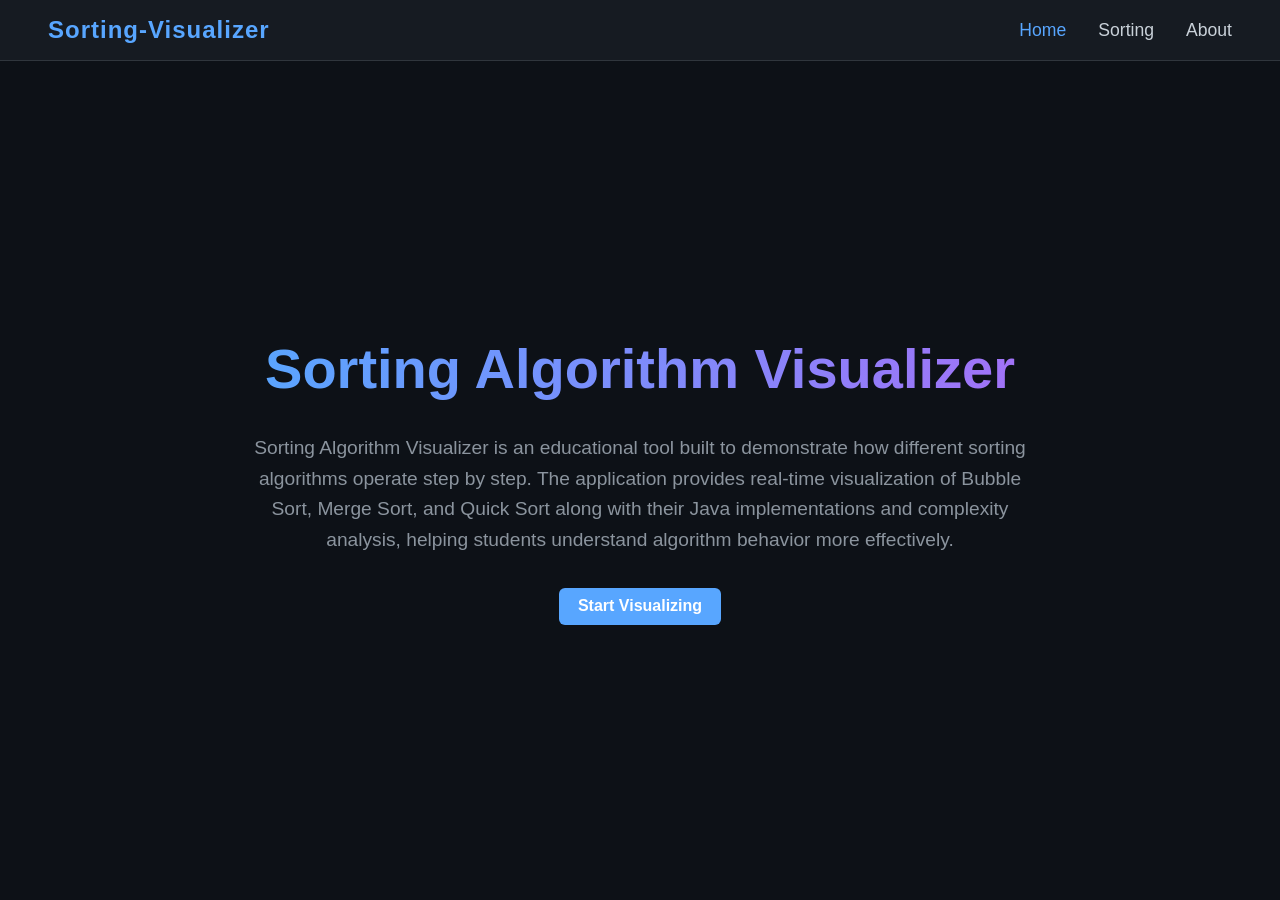
<file: index.html>
<!DOCTYPE html>
<html lang="en">

<head>
    <meta charset="UTF-8">
    <meta name="viewport" content="width=device-width, initial-scale=1.0">
    <title>Sorting Algorithm Visualizer</title>
    <link rel="stylesheet" href="style.css">
</head>

<body>
    <nav class="navbar">
        <div class="logo">Sorting-Visualizer</div>
        <ul class="nav-links">
            <li><a href="index.html" class="active">Home</a></li>
            <li><a href="visualizer.html">Sorting</a></li>
            <li><a href="about.html">About</a></li>
        </ul>
    </nav>

    <main class="home-container">
        <div class="hero">
            <h1>Sorting Algorithm Visualizer</h1>
            <p>
                <p>
Sorting Algorithm Visualizer is an educational tool built to demonstrate
how different sorting algorithms operate step by step. The application
provides real-time visualization of Bubble Sort, Merge Sort, and Quick Sort
along with their Java implementations and complexity analysis, helping
students understand algorithm behavior more effectively.
</p>
            </p>
            <a href="visualizer.html" class="btn primary-btn">Start Visualizing</a>
        </div>
    </main>
</body>

</html>
</file>
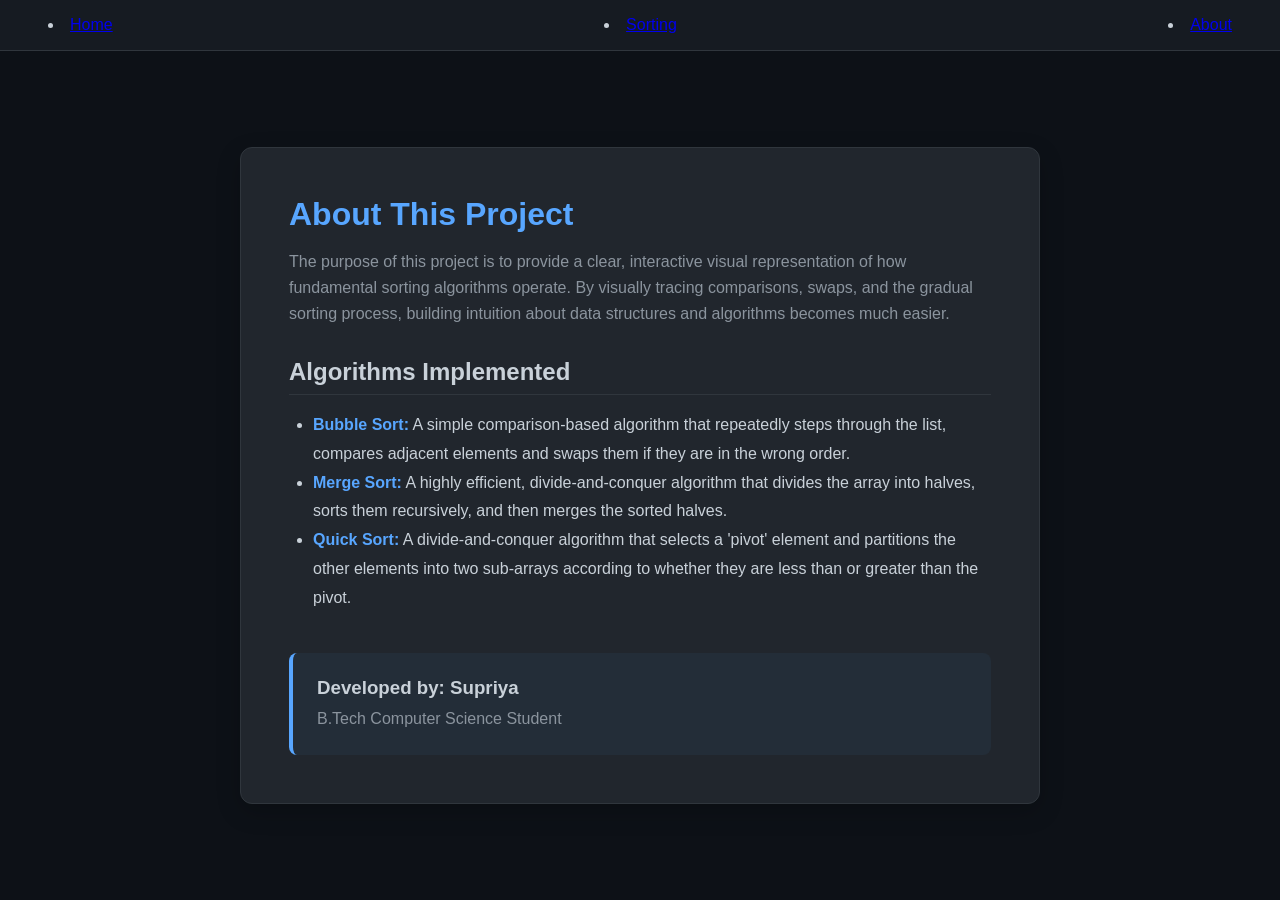
<file: about.html>
<!DOCTYPE html>
<html lang="en">
<head>
    <meta charset="UTF-8">
    <meta name="viewport" content="width=device-width, initial-scale=1.0">
    <title>About - Sorting Algorithm Visualizer</title>
    <link rel="stylesheet" href="style.css">
</head>
<body>
    <nav class="navbar">
            <li><a href="index.html">Home</a></li>
            <li><a href="visualizer.html">Sorting</a></li>
            <li><a href="about.html" class="active">About</a></li>
        </ul>
    </nav>
    <main class="about-container">
        <div class="about-card">
            <h1>About This Project</h1>
            <p class="purpose">
                The purpose of this project is to provide a clear, interactive visual representation of how fundamental sorting algorithms operate. By visually tracing comparisons, swaps, and the gradual sorting process, building intuition about data structures and algorithms becomes much easier.
            </p>
            <h2>Algorithms Implemented</h2>
            <ul class="algo-list">
                <li>
                    <strong>Bubble Sort:</strong> A simple comparison-based algorithm that repeatedly steps through the list, compares adjacent elements and swaps them if they are in the wrong order.
                </li>
                <li>
                    <strong>Merge Sort:</strong> A highly efficient, divide-and-conquer algorithm that divides the array into halves, sorts them recursively, and then merges the sorted halves.
                </li>
                <li>
                    <strong>Quick Sort:</strong> A divide-and-conquer algorithm that selects a 'pivot' element and partitions the other elements into two sub-arrays according to whether they are less than or greater than the pivot.
                </li>
            </ul>
            <div class="developer-info">
                
                <h3><strong>Developed by:</strong> Supriya</h3>
                <p>B.Tech Computer Science Student</p>
            </div>
        </div>
    </main>
</body>
</html>
</file>
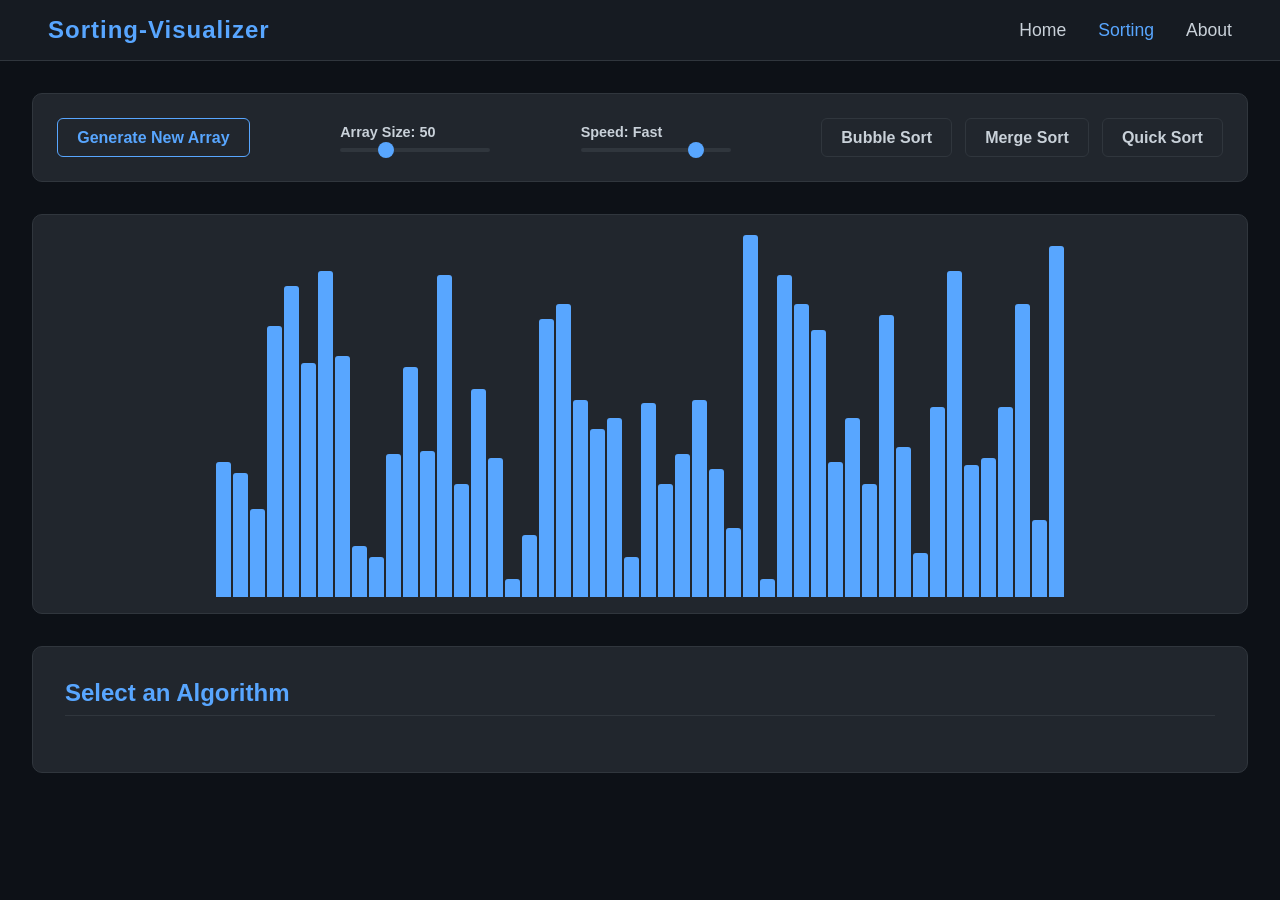
<file: visualizer.html>
<!DOCTYPE html>
<html lang="en">

<head>
    <meta charset="UTF-8">
    <meta name="viewport" content="width=device-width, initial-scale=1.0">
    <title>Visualizer - Sorting Algorithm Visualizer</title>
    <link rel="stylesheet" href="style.css">
</head>

<body>
    <nav class="navbar">
        <div class="logo">Sorting-Visualizer</div>
        <ul class="nav-links">
            <li><a href="index.html">Home</a></li>
            <li><a href="visualizer.html" class="active">Sorting</a></li>
            <li><a href="about.html">About</a></li>
        </ul>
    </nav>

    <main class="visualizer-container">
        <div class="controls-panel">
            <div class="control-group">
                <button id="generate-array" class="btn secondary-btn">Generate New Array</button>
            </div>

            <div class="control-group slider-group">
                <label for="array-size">Array Size: <span id="size-value">50</span></label>
                <input type="range" id="array-size" min="10" max="150" value="50">
            </div>

            <div class="control-group slider-group">
                <label for="speed-slider">Speed: <span id="speed-value">Fast</span></label>
                <input type="range" id="speed-slider" min="1" max="100" value="80">
            </div>

            <div class="control-group buttons-group">
                <button id="bubble-sort" class="btn algo-btn">Bubble Sort</button>
                <button id="merge-sort" class="btn algo-btn">Merge Sort</button>
                <button id="quick-sort" class="btn algo-btn">Quick Sort</button>
            </div>
        </div>

        <div id="bars-container" class="bars-container">
            <!-- Bars will be generated here by JS -->
        </div>

        <div class="info-section">
            <div class="info-header">
                <h2 id="algo-name">Select an Algorithm</h2>
            </div>

            <div class="info-content" id="info-content" style="display: none;">
                <div class="code-section">
                    <h3>Java Code Implementation</h3>
                    <pre><code id="java-code"></code></pre>
                </div>

                <div class="details-section">
                    <div class="complexity-card time-complexity">
                        <h3>Time Complexity</h3>
                        <p><strong>Best Case:</strong> <span id="time-best"></span></p>
                        <p><strong>Average Case:</strong> <span id="time-avg"></span></p>
                        <p><strong>Worst Case:</strong> <span id="time-worst"></span></p>
                    </div>

                    <div class="complexity-card space-complexity">
                        <h3>Space Complexity</h3>
                        <p><span id="space-comp"></span></p>
                    </div>

                    <div class="explanation-card">
                        <h3>How it works</h3>
                        <p id="algo-explanation"></p>
                    </div>
                </div>
            </div>
        </div>
    </main>

    <script src="script.js"></script>
</body>

</html>
</file>
<file: style.css>
:root {
    --bg-color: #0d1117;
    --nav-bg: #161b22;
    --text-main: #c9d1d9;
    --text-muted: #8b949e;
    --accent-blue: #58a6ff;
    --accent-hover: #3182ce;

    --bar-default: #58a6ff;
    --bar-compare: #e3b341;
    --bar-swap: #f85149;
    --bar-sorted: #3fb950;

    --card-bg: #21262d;
    --border-color: #30363d;
}

* {
    margin: 0;
    padding: 0;
    box-sizing: border-box;
    font-family: 'Segoe UI', Tahoma, Geneva, Verdana, sans-serif;
}

body {
    background-color: var(--bg-color);
    color: var(--text-main);
    min-height: 100vh;
    display: flex;
    flex-direction: column;
}

/* Navbar */
.navbar {
    background-color: var(--nav-bg);
    padding: 1rem 3rem;
    display: flex;
    justify-content: space-between;
    align-items: center;
    border-bottom: 1px solid var(--border-color);
}

.logo {
    font-size: 1.5rem;
    font-weight: bold;
    color: var(--accent-blue);
    letter-spacing: 1px;
}

.nav-links {
    list-style: none;
    display: flex;
    gap: 2rem;
}

.nav-links a {
    text-decoration: none;
    color: var(--text-main);
    font-size: 1.1rem;
    transition: color 0.3s;
}

.nav-links a:hover,
.nav-links a.active {
    color: var(--accent-blue);
}

/* Buttons */
.btn {
    padding: 0.6rem 1.2rem;
    border: none;
    border-radius: 6px;
    font-size: 1rem;
    cursor: pointer;
    font-weight: 600;
    transition: all 0.2s ease;
    text-decoration: none;
    display: inline-block;
}

.primary-btn {
    background-color: var(--accent-blue);
    color: #fff;
}

.primary-btn:hover {
    background-color: var(--accent-hover);
    transform: translateY(-2px);
}

.secondary-btn {
    background-color: transparent;
    color: var(--accent-blue);
    border: 1px solid var(--accent-blue);
}

.secondary-btn:hover {
    background-color: rgba(88, 166, 255, 0.1);
}

.algo-btn {
    background-color: var(--card-bg);
    color: var(--text-main);
    border: 1px solid var(--border-color);
}

.algo-btn:hover:not(:disabled) {
    border-color: var(--accent-blue);
    color: var(--accent-blue);
}

.algo-btn.active {
    background-color: var(--accent-blue);
    color: #fff;
    border-color: var(--accent-blue);
}

.algo-btn:disabled,
.secondary-btn:disabled {
    opacity: 0.5;
    cursor: not-allowed;
    pointer-events: none;
}

/* Home & About Pages */
.home-container,
.about-container {
    flex: 1;
    display: flex;
    justify-content: center;
    align-items: center;
    padding: 2rem;
}

.hero {
    text-align: center;
    max-width: 800px;
}

.hero h1 {
    font-size: 3.5rem;
    margin-bottom: 1.5rem;
    background: linear-gradient(to right, #58a6ff, #a371f7);
    -webkit-background-clip: text;
    -webkit-text-fill-color: transparent;
}

.hero p {
    font-size: 1.2rem;
    color: var(--text-muted);
    margin-bottom: 2rem;
    line-height: 1.6;
}

.about-card {
    background-color: var(--card-bg);
    padding: 3rem;
    border-radius: 12px;
    border: 1px solid var(--border-color);
    max-width: 800px;
    width: 100%;
    box-shadow: 0 8px 24px rgba(0, 0, 0, 0.2);
}

.about-card h1 {
    margin-bottom: 1rem;
    color: var(--accent-blue);
}

.purpose {
    margin-bottom: 2rem;
    line-height: 1.6;
    color: var(--text-muted);
}

.about-card h2 {
    margin-bottom: 1rem;
    padding-bottom: 0.5rem;
    border-bottom: 1px solid var(--border-color);
}

.algo-list {
    margin-left: 1.5rem;
    margin-bottom: 2.5rem;
    line-height: 1.8;
}

.algo-list strong {
    color: var(--accent-blue);
}

.developer-info {
    background-color: rgba(88, 166, 255, 0.05);
    padding: 1.5rem;
    border-radius: 8px;
    border-left: 4px solid var(--accent-blue);
}

.developer-info h3 {
    margin-bottom: 0.5rem;
}

.developer-info p {
    color: var(--text-muted);
    line-height: 1.5;
}

/* Visualizer Controls */
.visualizer-container {
    display: flex;
    flex-direction: column;
    padding: 2rem;
    max-width: 1400px;
    margin: 0 auto;
    width: 100%;
}

.controls-panel {
    display: flex;
    flex-wrap: wrap;
    justify-content: space-between;
    align-items: center;
    background-color: var(--card-bg);
    padding: 1.5rem;
    border-radius: 10px;
    border: 1px solid var(--border-color);
    margin-bottom: 2rem;
    gap: 1.5rem;
}

.control-group {
    display: flex;
    align-items: center;
}

.slider-group {
    flex-direction: column;
    align-items: flex-start;
    gap: 0.5rem;
}

.slider-group label {
    font-size: 0.9rem;
    font-weight: 600;
}

.buttons-group {
    gap: 0.8rem;
}

/* Range Sliders */
input[type=range] {
    -webkit-appearance: none;
    width: 150px;
    background: transparent;
}

input[type=range]::-webkit-slider-thumb {
    -webkit-appearance: none;
    height: 16px;
    width: 16px;
    border-radius: 50%;
    background: var(--accent-blue);
    cursor: pointer;
    margin-top: -6px;
}

input[type=range]::-webkit-slider-runnable-track {
    width: 100%;
    height: 4px;
    cursor: pointer;
    background: var(--border-color);
    border-radius: 2px;
}

/* Bars Container */
.bars-container {
    height: 400px;
    width: 100%;
    display: flex;
    align-items: flex-end;
    justify-content: center;
    background-color: var(--card-bg);
    border-radius: 10px;
    border: 1px solid var(--border-color);
    padding: 1rem;
    margin-bottom: 2rem;
}

.bar {
    background-color: var(--bar-default);
    margin: 0 1px;
    border-radius: 3px 3px 0 0;
    transition: height 0.1s ease;
}

/* Educational Section */
.info-section {
    background-color: var(--card-bg);
    border-radius: 10px;
    border: 1px solid var(--border-color);
    padding: 2rem;
}

.info-header h2 {
    color: var(--accent-blue);
    margin-bottom: 1.5rem;
    border-bottom: 1px solid var(--border-color);
    padding-bottom: 0.5rem;
}

.info-content {
    display: grid;
    grid-template-columns: 1fr 1fr;
    gap: 2rem;
}

.code-section pre {
    background-color: #0d1117;
    padding: 1.5rem;
    border-radius: 8px;
    overflow-x: auto;
    border: 1px solid var(--border-color);
    white-space: pre-wrap;
}

.code-section code {
    font-family: 'Courier New', Courier, monospace;
    font-size: 0.9rem;
    color: #c9d1d9;
    line-height: 1.5;
}

.code-section h3,
.complexity-card h3,
.explanation-card h3 {
    margin-bottom: 1rem;
    color: var(--text-main);
}

.details-section {
    display: flex;
    flex-direction: column;
    gap: 1.5rem;
}

.complexity-card,
.explanation-card {
    background-color: #0d1117;
    padding: 1.5rem;
    border-radius: 8px;
    border: 1px solid var(--border-color);
}

.complexity-card p {
    margin-bottom: 0.5rem;
    color: var(--text-muted);
}

.complexity-card span {
    color: var(--text-main);
    font-family: monospace;
    font-size: 1.05rem;
}

.explanation-card p {
    line-height: 1.6;
    color: var(--text-muted);
}

/* Responsive */
@media (max-width: 992px) {
    .info-content {
        grid-template-columns: 1fr;
    }
}

@media (max-width: 768px) {
    .controls-panel {
        flex-direction: column;
        align-items: stretch;
    }

    .slider-group input[type=range] {
        width: 100%;
    }

    .buttons-group {
        display: grid;
        grid-template-columns: 1fr 1fr 1fr;
    }
}
</file>
